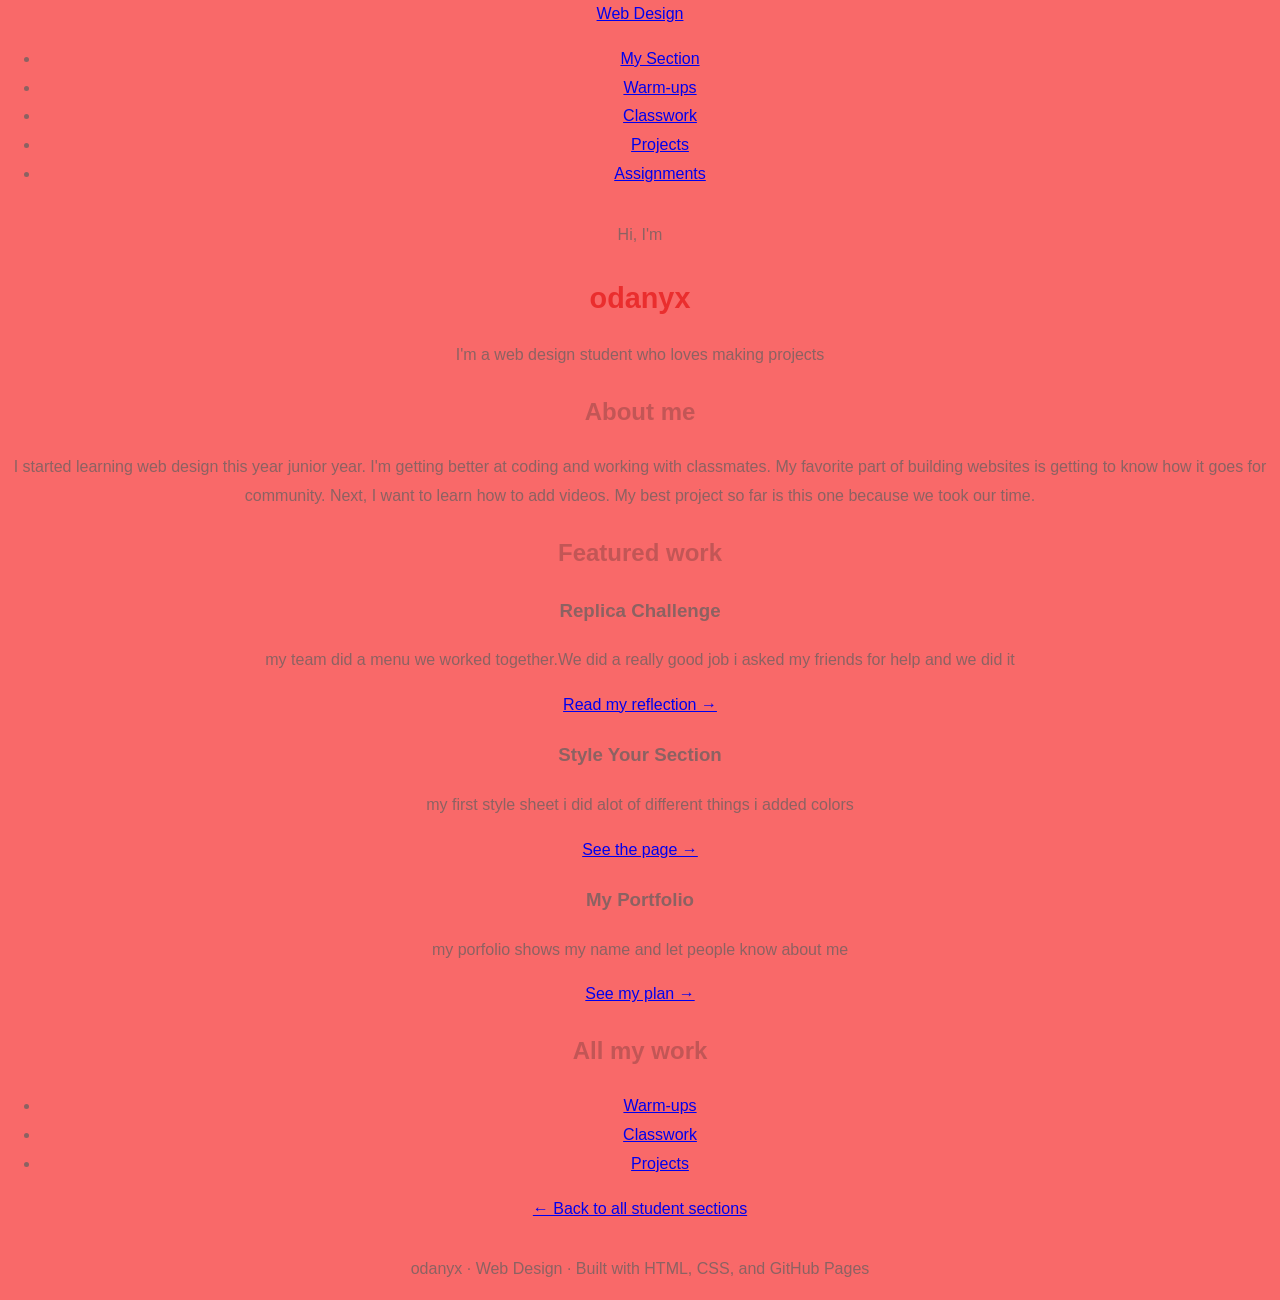
<file: index.html>
<!DOCTYPE html>
<html lang="en">
<head>
  <meta charset="UTF-8">
  <meta name="viewport" content="width=device-width, initial-scale=1.0">
  <title>Odanyx Ofarril's Section | Web Design</title>
  <link rel="stylesheet" href="style.css">
</head>
<body>
  <header>
    <nav>
      <a href="https://montverde-webdesign.github.io/" class="logo">Web Design</a>
      <ul>
        <li><a href="index.html">My Section</a></li>
        <li><a href="warm-ups/index.html">Warm-ups</a></li>
        <li><a href="classwork/index.html">Classwork</a></li>
        <li><a href="projects/index.html">Projects</a></li>
        <li><a href="https://montverde-webdesign.github.io/assignments.html">Assignments</a></li>
      </ul>
    </nav>
  </header>

  <main>
    <section class="hero">
  <p class="hello">Hi, I'm</p>
  <h1>odanyx</h1>
  <p class="intro">I'm a web design student who loves making projects</p>
</section>

<section class="about">
  <h2>About me</h2>
  <p>I started learning web design this year junior year. I'm getting better at coding and working with classmates. My favorite part of building websites is getting to know how it goes for community. Next, I want to learn how to add videos. My best project so far is this one because we took our time.</p>
</section>

<section class="all-work">

  <section class="featured">
  <h2>Featured work</h2>
  <div class="cards">
    <div class="card">
      <h3>Replica Challenge</h3>
      <p>my team did a menu we worked together.We did a really good job i asked my friends for help and we did it</p>
      <a href="projects/2026-11-05-replica-challenge.html">Read my reflection &rarr;</a>
    </div>
    <div class="card">
      <h3>Style Your Section</h3>
      <p>my first style sheet i did alot of different things i added colors</p>
      <a href="classwork/2026-10-23-style-my-section.html">See the page &rarr;</a>
    </div>
    <div class="card">
      <h3>My Portfolio</h3>
      <p>my porfolio shows my name and let people know about me</p>
      <a href="classwork/2026-11-16-portfolio-plan.html">See my plan &rarr;</a>
    </div>
  </div>
</section>

  <h2>All my work</h2>
  <ul class="work-links">
    <li><a href="warm-ups/index.html">Warm-ups</a></li>
    <li><a href="classwork/index.html">Classwork</a></li>
    <li><a href="projects/index.html">Projects</a></li>
  </ul>
</section>

<p><a href="https://montverde-webdesign.github.io/submissions.html">&larr; Back to all student sections</a></p>
  </main>
  <footer>
  <p>odanyx &middot; Web Design &middot; Built with HTML, CSS, and GitHub Pages</p>
</footer>
</file>
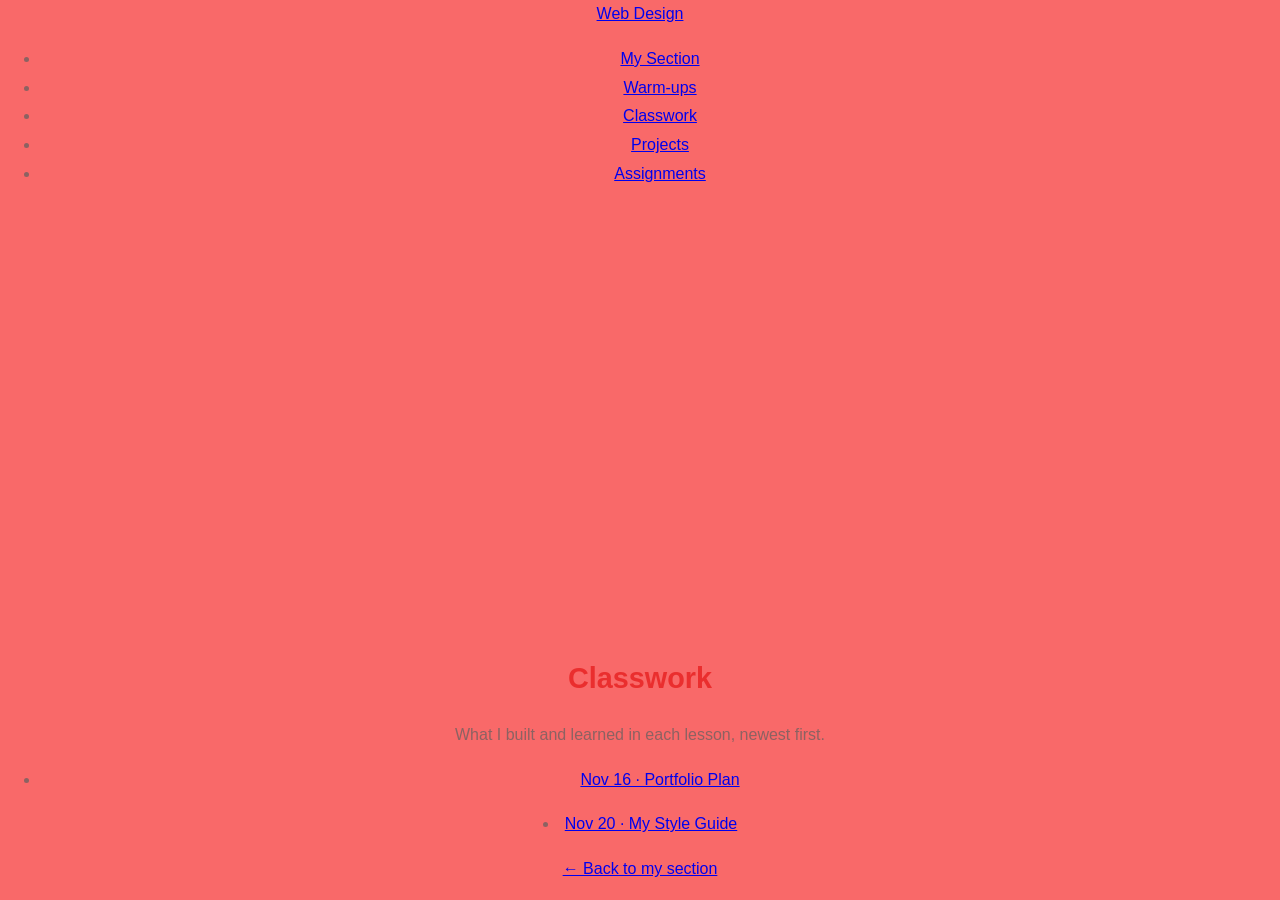
<file: classwork/index.html>
<!DOCTYPE html>
<html lang="en">
<head>
  <meta charset="UTF-8">
  <meta name="viewport" content="width=device-width, initial-scale=1.0">
  <title>Classwork | Odanyx Ofarril's Section</title>
  <link rel="stylesheet" href="../style.css">
</head>
<body>
  <header>
    <nav>
      <a href="https://montverde-webdesign.github.io/" class="logo">Web Design</a>
      <ul>
        <li><a href="../index.html">My Section</a></li>
        <li><a href="../warm-ups/index.html">Warm-ups</a></li>
        <li><a href="../classwork/index.html">Classwork</a></li>
        <li><a href="../projects/index.html">Projects</a></li>
        <li><a href="https://montverde-webdesign.github.io/assignments.html">Assignments</a></li>
      </ul>
    </nav>
  </header>

  <main>
    <h1>Classwork</h1>
    <p>What I built and learned in each lesson, newest first.</p>

    <!-- HOW TO ADD A PAGE TO THIS LIST:
         Copy the example line below (the one starting with <li>),
         paste it on the first line inside <ul class="entries">,<li><a href="2026-11-20-style-guide.html">Nov 20 &middot; My Style Guide</a></li>
         and change the file name and the text to match your new page.
         Newest pages go at the TOP.

         <li><a href="2026-10-23-section-setup.html">Oct 23 &middot; Set Up My Section</a></li>
    -->

    <ul class="entries"><li><a href="2026-11-16-portfolio-plan.html">Nov 16 &middot; Portfolio Plan</a></li>
    </ul>
<li><a href="2026-11-20-style-guide.html">Nov 20 &middot; My Style Guide</a></li>
    <p><a href="../index.html">&larr; Back to my section</a></p>
  </main>
</body>
</html>
</file>
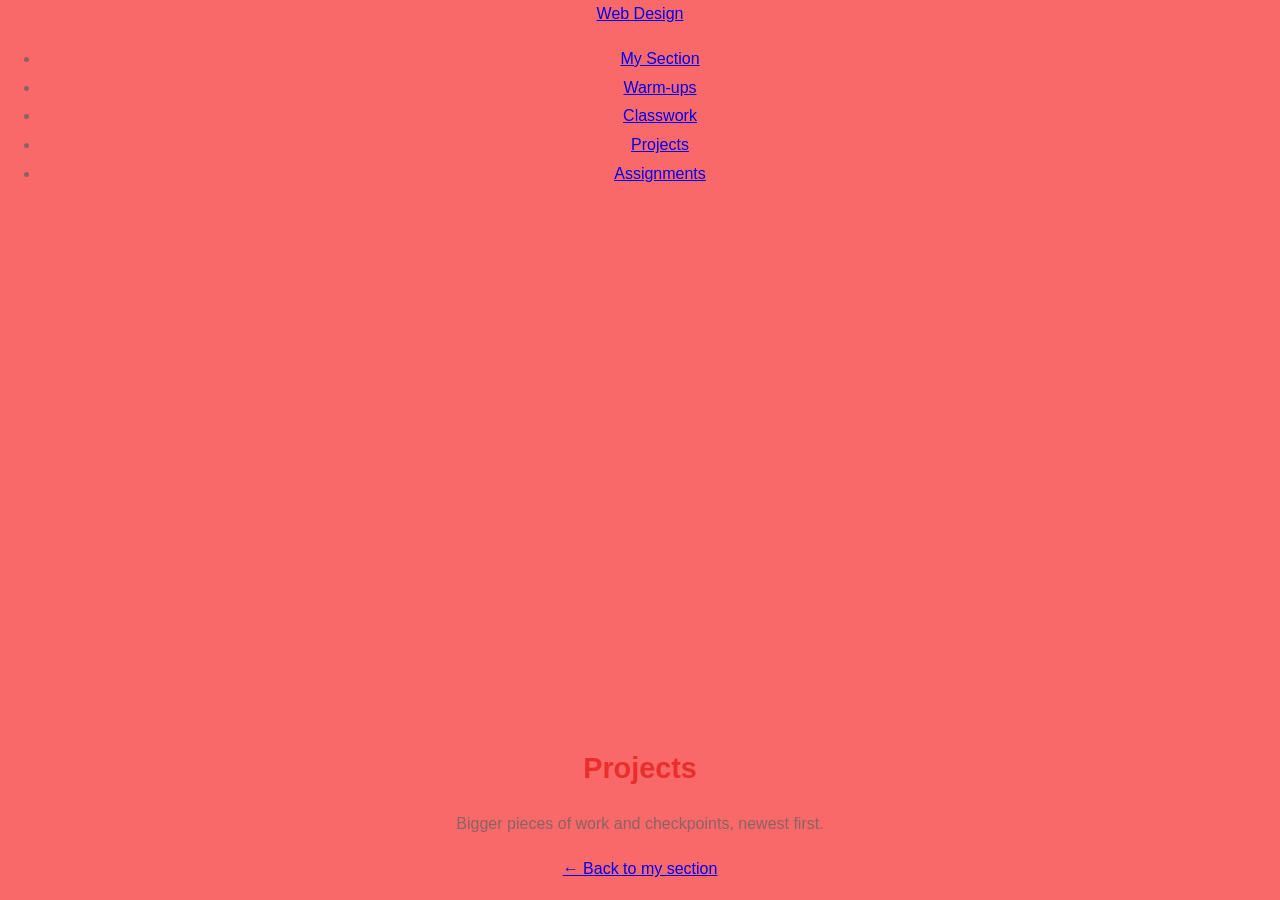
<file: projects/index.html>
<!DOCTYPE html>
<html lang="en">
<head>
  <meta charset="UTF-8">
  <meta name="viewport" content="width=device-width, initial-scale=1.0">
  <title>Projects | Odanyx Ofarril's Section</title>
  <link rel="stylesheet" href="../style.css">
</head>
<body>
  <header>
    <nav>
      <a href="https://montverde-webdesign.github.io/" class="logo">Web Design</a>
      <ul>
        <li><a href="../index.html">My Section</a></li>
        <li><a href="../warm-ups/index.html">Warm-ups</a></li>
        <li><a href="../classwork/index.html">Classwork</a></li>
        <li><a href="../projects/index.html">Projects</a></li>
        <li><a href="https://montverde-webdesign.github.io/assignments.html">Assignments</a></li>
      </ul>
    </nav>
  </header>

  <main>
    <h1>Projects</h1>
    <p>Bigger pieces of work and checkpoints, newest first.</p>

    <!-- HOW TO ADD A PAGE TO THIS LIST:
         Copy the example line below (the one starting with <li>),
         paste it on the first line inside <ul class="entries">,
         and change the file name and the text to match your new page.
         Newest pages go at the TOP.

         <li><a href="2026-10-30-phase-1-checkpoint.html">Oct 30 &middot; Phase 1 Checkpoint</a></li>
    -->

    <ul class="entries">
    </ul>

    <p><a href="../index.html">&larr; Back to my section</a></p>
  </main>
</body>
</html>
</file>
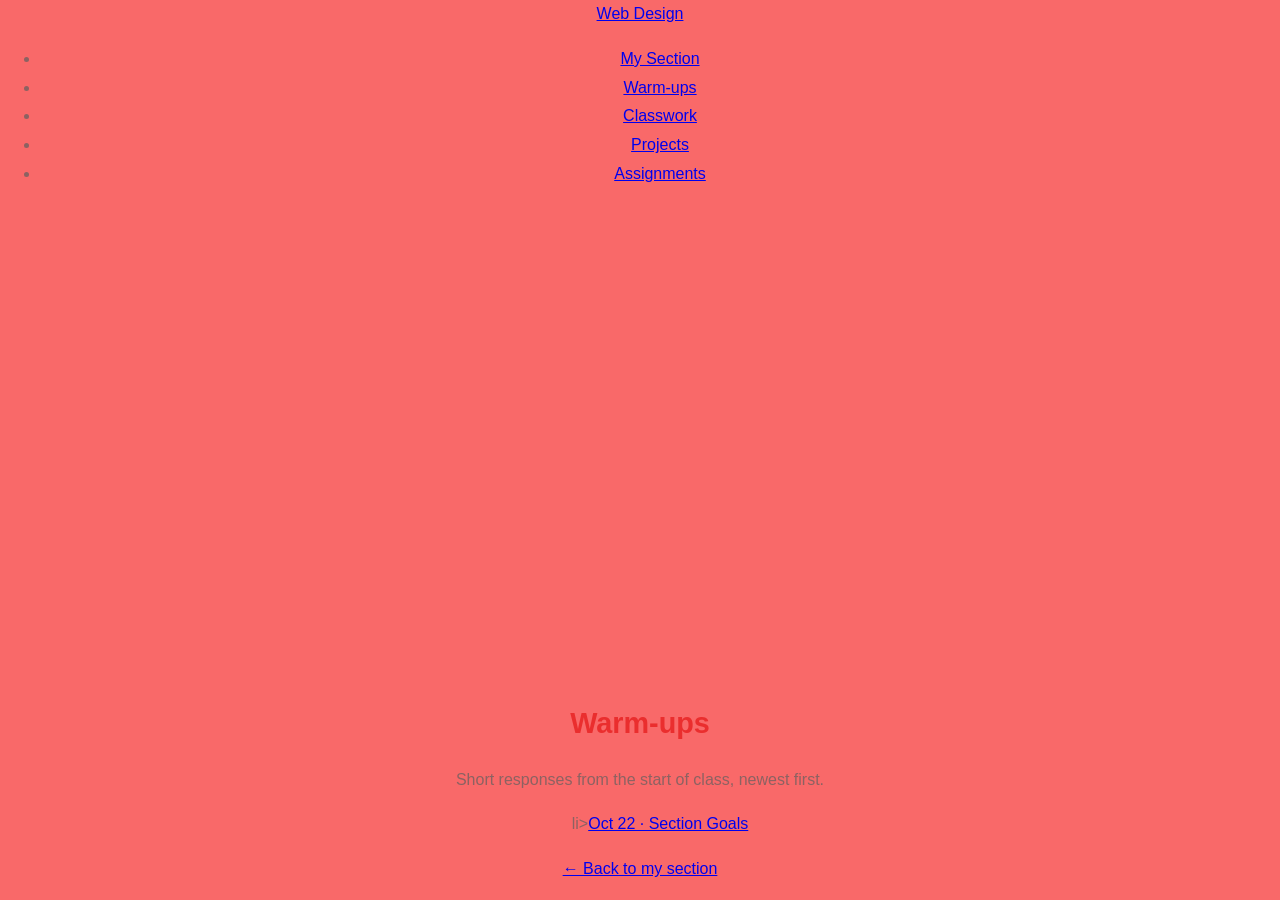
<file: warm-ups/index.html>
<!DOCTYPE html>
<html lang="en">
<head>
  <meta charset="UTF-8">
  <meta name="viewport" content="width=device-width, initial-scale=1.0">
  <title>Warm-ups | Odanyx Ofarril's Section</title>
  <link rel="stylesheet" href="../style.css">
</head>
<body>
  <header>
    <nav>
      <a href="https://montverde-webdesign.github.io/" class="logo">Web Design</a>
      <ul>
        <li><a href="../index.html">My Section</a></li>
        <li><a href="../warm-ups/index.html">Warm-ups</a></li>
        <li><a href="../classwork/index.html">Classwork</a></li>
        <li><a href="../projects/index.html">Projects</a></li>
        <li><a href="https://montverde-webdesign.github.io/assignments.html">Assignments</a></li>
      </ul>
    </nav>
  </header>

  <main>
    <h1>Warm-ups</h1>
    <p>Short responses from the start of class, newest first.</p>

    <!-- HOW TO ADD A PAGE TO THIS LIST:
         Copy the example line below (the one starting with <li>),
         paste it on the first line inside <ul class="entries">,
         and change the file name and the text to match your new page.
         Newest pages go at the TOP.

         <li><a href="2026-10-23-section-goals.html">Oct 23 &middot; Section Goals</a></li>
    -->

    <ul class="entries">
      li><a href="2026-10-23-section-goals.html">Oct 22 &middot; Section Goals</a></li>
    </ul>

    <p><a href="../index.html">&larr; Back to my section</a></p>
  </main>
</body>
</html>
</file>
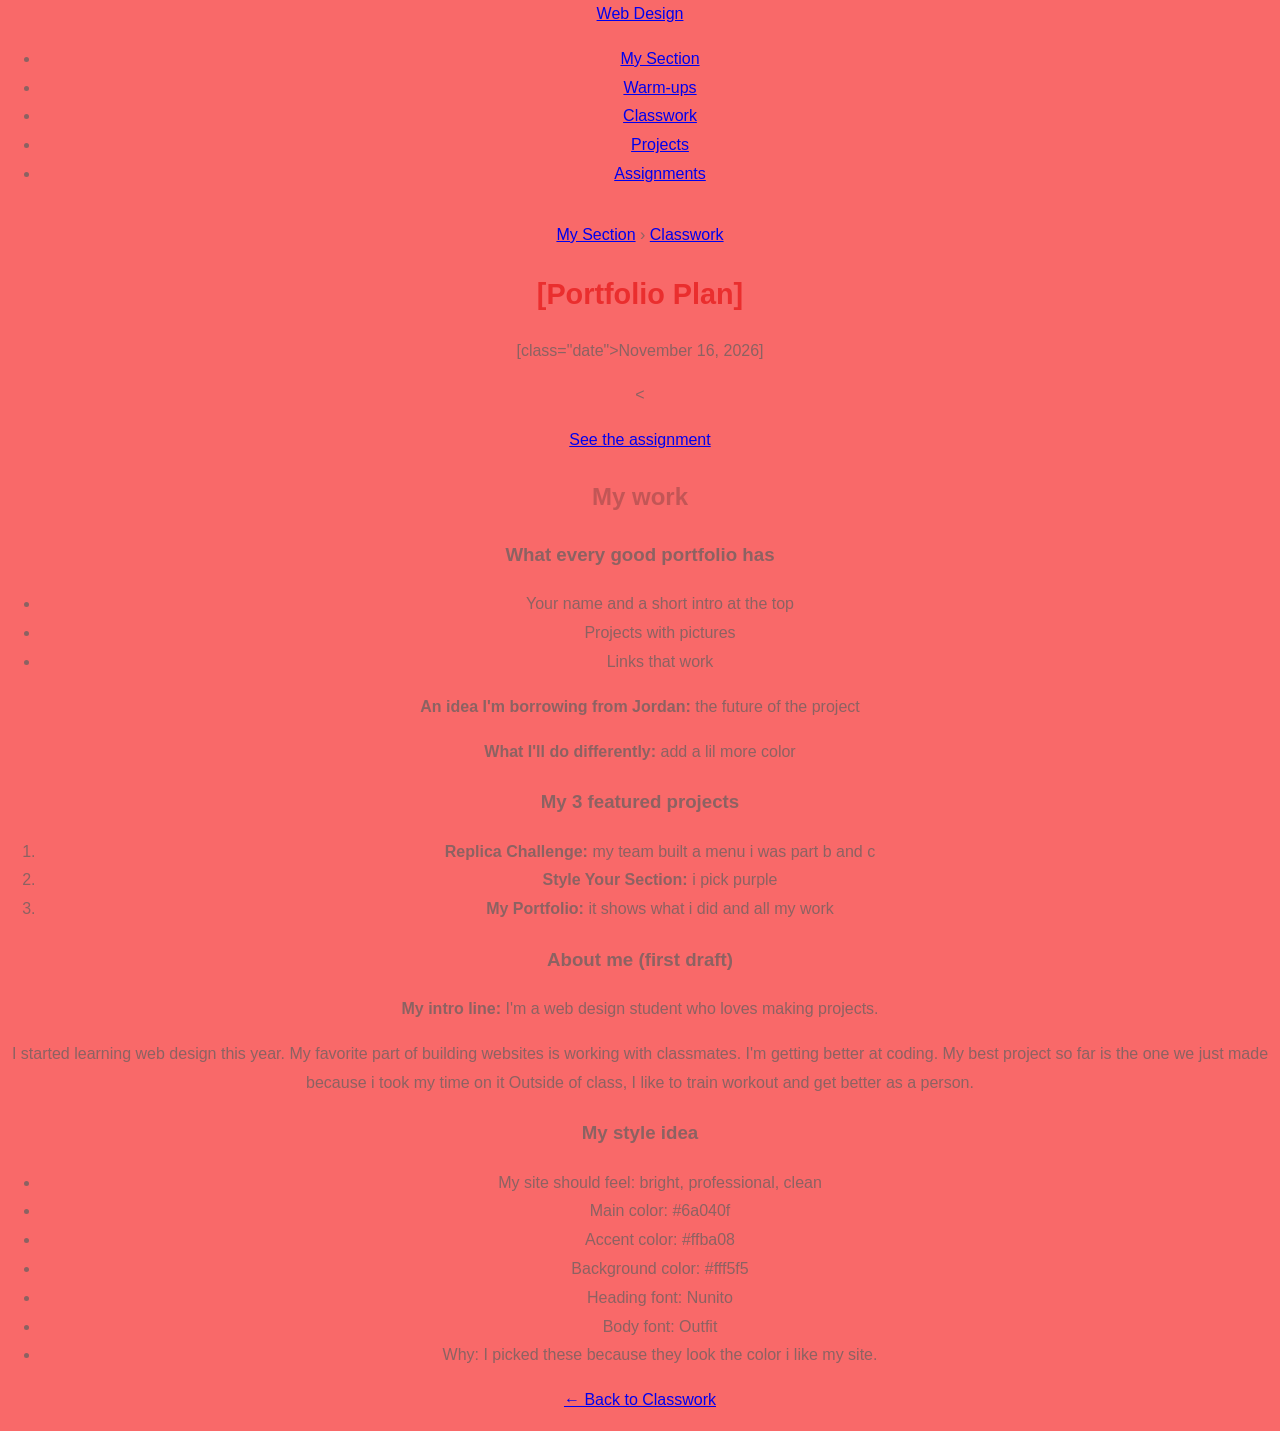
<file: classwork/2026-11-16-portfolio-plan.html>
<!DOCTYPE html>
<html lang="en">
<head>
  <meta charset="UTF-8">
  <meta name="viewport" content="width=device-width, initial-scale=1.0">
  <title>[Portfolio Plan ] | Odanyx Ofarril's Section</title>
  <link rel="stylesheet" href="../style.css">
</head>
<body>
  <header>
    <nav>
      <a href="https://montverde-webdesign.github.io/" class="logo">Web Design</a>
      <ul>
        <li><a href="../index.html">My Section</a></li>
        <li><a href="../warm-ups/index.html">Warm-ups</a></li>
        <li><a href="../classwork/index.html">Classwork</a></li>
        <li><a href="../projects/index.html">Projects</a></li>
        <li><a href="https://montverde-webdesign.github.io/assignments.html">Assignments</a></li>
      </ul>
    </nav>
  </header>

  <main>
    <!-- HOW TO USE THIS TEMPLATE:
         1. Copy this file and paste it into this same folder.
         2. Rename the copy to the assignment's file name, like 2026-10-23-section-setup.html
         3. Change everything in [square brackets], including the title at the top.
         4. Add a link to your new page at the top of the list in index.html.
         Leave this template.html file alone so you can copy it again next time. -->

    <p class="breadcrumbs"><a href="../index.html">My Section</a> &rsaquo; <a href="index.html">Classwork</a></p>

    <h1>[Portfolio Plan]</h1>
    <p class="date">[class="date">November 16, 2026]</p>

    <!-- Link to the assignment: replace the part after # with the file name, without .html -->
    <<p><a href="https://montverde-webdesign.github.io/assignments.html#2026-11-16-portfolio-plan">See the assignment</a></p>

    <h2>My work</h2>
    <h3>What every good portfolio has</h3>
<ul>
  <li>Your name and a short intro at the top</li>
  <li>Projects with pictures</li>
  <li>Links that work</li>
</ul>
<p><strong>An idea I'm borrowing from Jordan:</strong> the future of the project</p>
<p><strong>What I'll do differently:</strong> add a lil more color</p>

<h3>My 3 featured projects</h3>
<ol>
  <li><strong>Replica Challenge:</strong> my team built a menu i was part b and c</li>
  <li><strong>Style Your Section:</strong> i pick purple</li>
  <li><strong>My Portfolio:</strong> it shows what i did and all my work</li>
</ol>

<h3>About me (first draft)</h3>
<p><strong>My intro line:</strong> I'm a web design student who loves making projects.</p>
<p>I started learning web design this year. My favorite part of building websites is working with classmates. I'm getting better at coding. My best project so far is the one we just made because i took my time on it Outside of class, I like to train workout and get better as a person.</p>

<h3>My style idea</h3>
<ul>
  <li>My site should feel: bright, professional, clean</li>
  <li>Main color: #6a040f</li>
  <li>Accent color: #ffba08</li>
  <li>Background color: #fff5f5</li>
  <li>Heading font: Nunito</li>
  <li>Body font: Outfit</li>
  <li>Why: I picked these because they look the color i  like my site.</li>
</ul>

    <p><a href="index.html">&larr; Back to Classwork</a></p>
  </main>
</body>
</html>
</file>
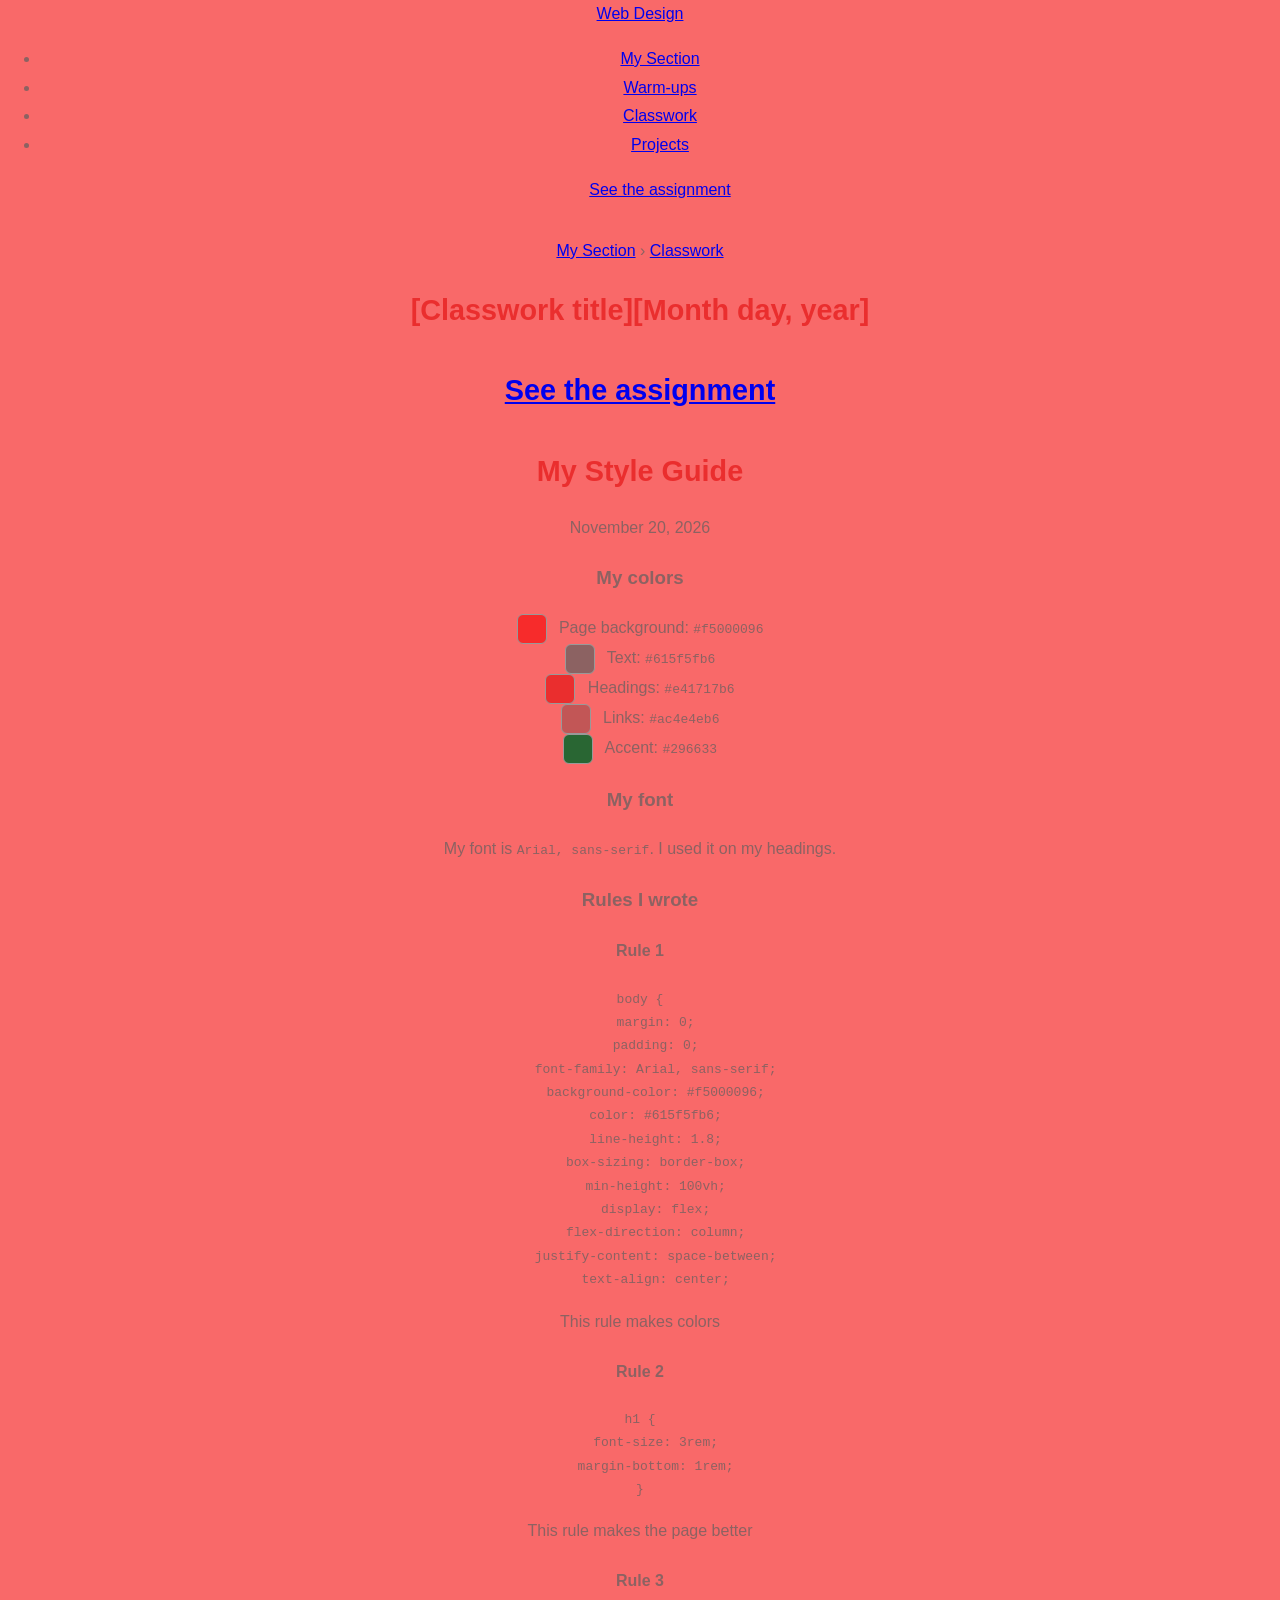
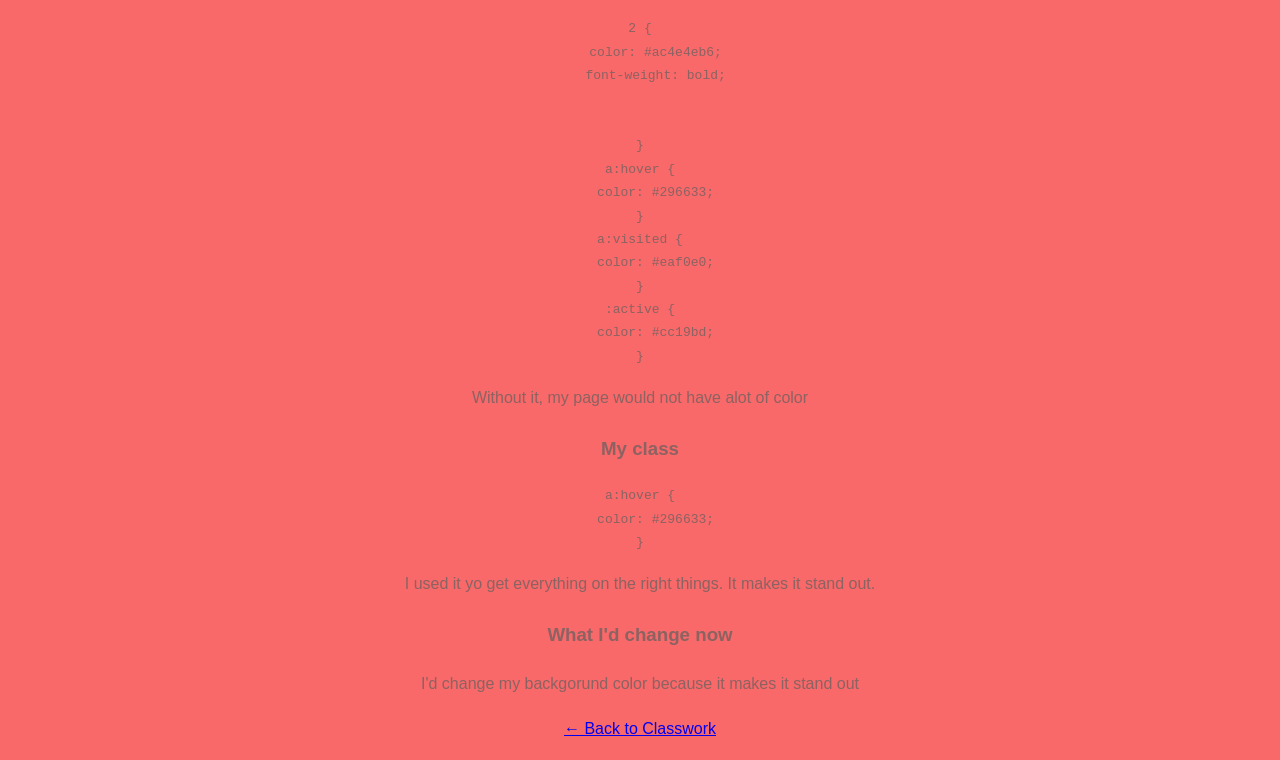
<file: classwork/2026-11-20-style-guide.html>
<!DOCTYPE html>
<html lang="en">
<head>
  <meta charset="UTF-8">
  <meta name="viewport" content="width=device-width, initial-scale=1.0">
  <title>My Style Guide | odanyx's Section</title>
  <link rel="stylesheet" href="../style-october.css">
</head>
<body>
  <header>
    <nav>
      <a href="https://montverde-webdesign.github.io/" class="logo">Web Design</a>
      <ul>
        <li><a href="../index.html">My Section</a></li>
        <li><a href="../warm-ups/index.html">Warm-ups</a></li>
        <li><a href="../classwork/index.html">Classwork</a></li>
        <li><a href="../projects/index.html">Projects</a></li>
        <p><a href="https://montverde-webdesign.github.io/assignments.html#2026-11-20-style-guide">See the assignment</a></p>
      </ul>
    </nav>
  </header>

  <main>
    <!-- HOW TO USE THIS TEMPLATE:
         1. Copy this file and paste it into this same folder.
         2. Rename the copy to the assignment's file name, like 2026-10-23-section-setup.html
         3. Change everything in [square brackets], including the title at the top.
         4. Add a link to your new page at the top of the list in index.html.
         Leave this template.html file alone so you can copy it again next time. -->

    <p class="breadcrumbs"><a href="../index.html">My Section</a> &rsaquo; <a href="index.html">Classwork</a></p>

    <h1>[Classwork title]</
    <p class="date">[Month day, year]</p>

    <!-- Link to the assignment: replace the part after # with the file name, without .html -->
    <p><a href="https://montverde-webdesign.github.io/assignments.html#2026-10-23-section-setup">See the assignment</a></p>

    <h1>My Style Guide</h1>
<p class="date">November 20, 2026</p>
<h3>My colors</h3>
<ul class="palette">
  <li><span class="swatch" style="background-color: #f5000096;"></span> Page background: <code>#f5000096</code></li>
  <li><span class="swatch" style="background-color: #615f5fb6;"></span> Text: <code>#615f5fb6</code></li>
  <li><span class="swatch" style="background-color: #e41717b6;"></span> Headings: <code>#e41717b6</code></li>
  <li><span class="swatch" style="background-color: #ac4e4eb6;"></span> Links: <code>#ac4e4eb6</code></li>
  <li><span class="swatch" style="background-color: #296633;"></span> Accent: <code>#296633</code></li>
</ul>

<h3>My font</h3>
<p>My font is <code>Arial, sans-serif</code>. I used it on my headings.</p>

<h3>Rules I wrote</h3>
<h4>Rule 1</h4>
<pre><code>body {
    margin: 0;
    padding: 0;
    font-family: Arial, sans-serif;
    background-color: #f5000096;
    color: #615f5fb6;
    line-height: 1.8;
    box-sizing: border-box;
    min-height: 100vh;
    display: flex;
    flex-direction: column;
    justify-content: space-between;
    text-align: center;</code></pre>
<p>This rule makes colors</p>

<h4>Rule 2</h4>
<pre><code>h1 {
    font-size: 3rem;
    margin-bottom: 1rem;
}</code></pre>
<p>This rule makes the page better</p>

<h4>Rule 3</h4>
<pre><code>2 {
    color: #ac4e4eb6;
    font-weight: bold;


}
a:hover {
    color: #296633;
}
a:visited {
    color: #eaf0e0;
}
:active {
    color: #cc19bd;
}</code></pre>
<p>Without it, my page would not have alot of color</p>

<h3>My class</h3>
<pre><code>a:hover {
    color: #296633;
}</code></pre>
<p>I used it yo get everything on the right things. It makes it stand out.</p>

<h3>What I'd change now</h3>
<p>I'd change my backgorund color because it makes it stand out</p>
    <p><a href="index.html">&larr; Back to Classwork</a></p>
  </main>
</body>
</html>
</file>
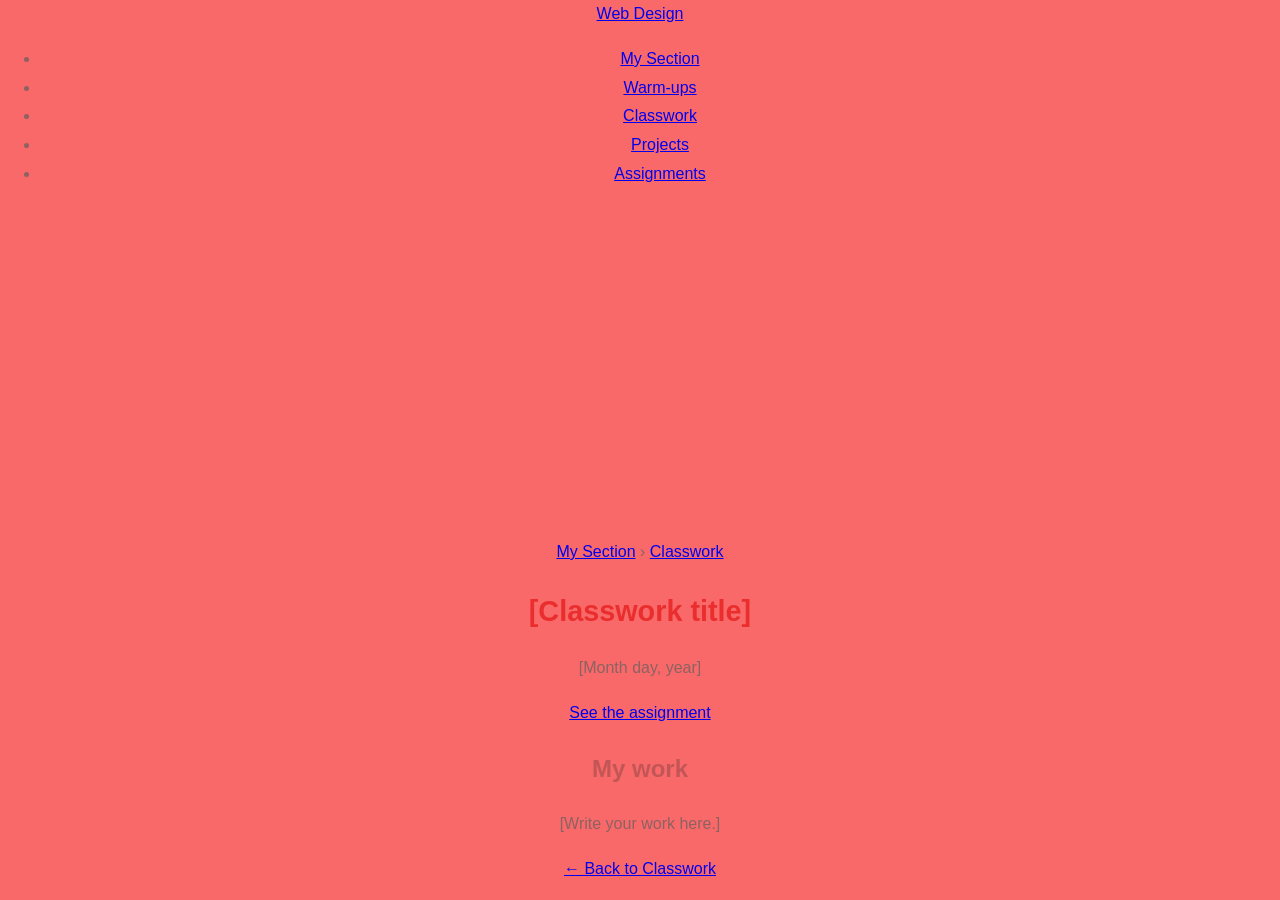
<file: classwork/template.html>
<!DOCTYPE html>
<html lang="en">
<head>
  <meta charset="UTF-8">
  <meta name="viewport" content="width=device-width, initial-scale=1.0">
  <title>[Classwork title] | Odanyx Ofarril's Section</title>
  <link rel="stylesheet" href="../style.css">
</head>
<body>
  <header>
    <nav>
      <a href="https://montverde-webdesign.github.io/" class="logo">Web Design</a>
      <ul>
        <li><a href="../index.html">My Section</a></li>
        <li><a href="../warm-ups/index.html">Warm-ups</a></li>
        <li><a href="../classwork/index.html">Classwork</a></li>
        <li><a href="../projects/index.html">Projects</a></li>
        <li><a href="https://montverde-webdesign.github.io/assignments.html">Assignments</a></li>
      </ul>
    </nav>
  </header>

  <main>
    <!-- HOW TO USE THIS TEMPLATE:
         1. Copy this file and paste it into this same folder.
         2. Rename the copy to the assignment's file name, like 2026-10-23-section-setup.html
         3. Change everything in [square brackets], including the title at the top.
         4. Add a link to your new page at the top of the list in index.html.
         Leave this template.html file alone so you can copy it again next time. -->

    <p class="breadcrumbs"><a href="../index.html">My Section</a> &rsaquo; <a href="index.html">Classwork</a></p>

    <h1>[Classwork title]</h1>
    <p class="date">[Month day, year]</p>

    <!-- Link to the assignment: replace the part after # with the file name, without .html -->
    <p><a href="https://montverde-webdesign.github.io/assignments.html#2026-10-23-section-setup">See the assignment</a></p>

    <h2>My work</h2>
    <p>[Write your work here.]</p>

    <p><a href="index.html">&larr; Back to Classwork</a></p>
  </main>
</body>
</html>
</file>
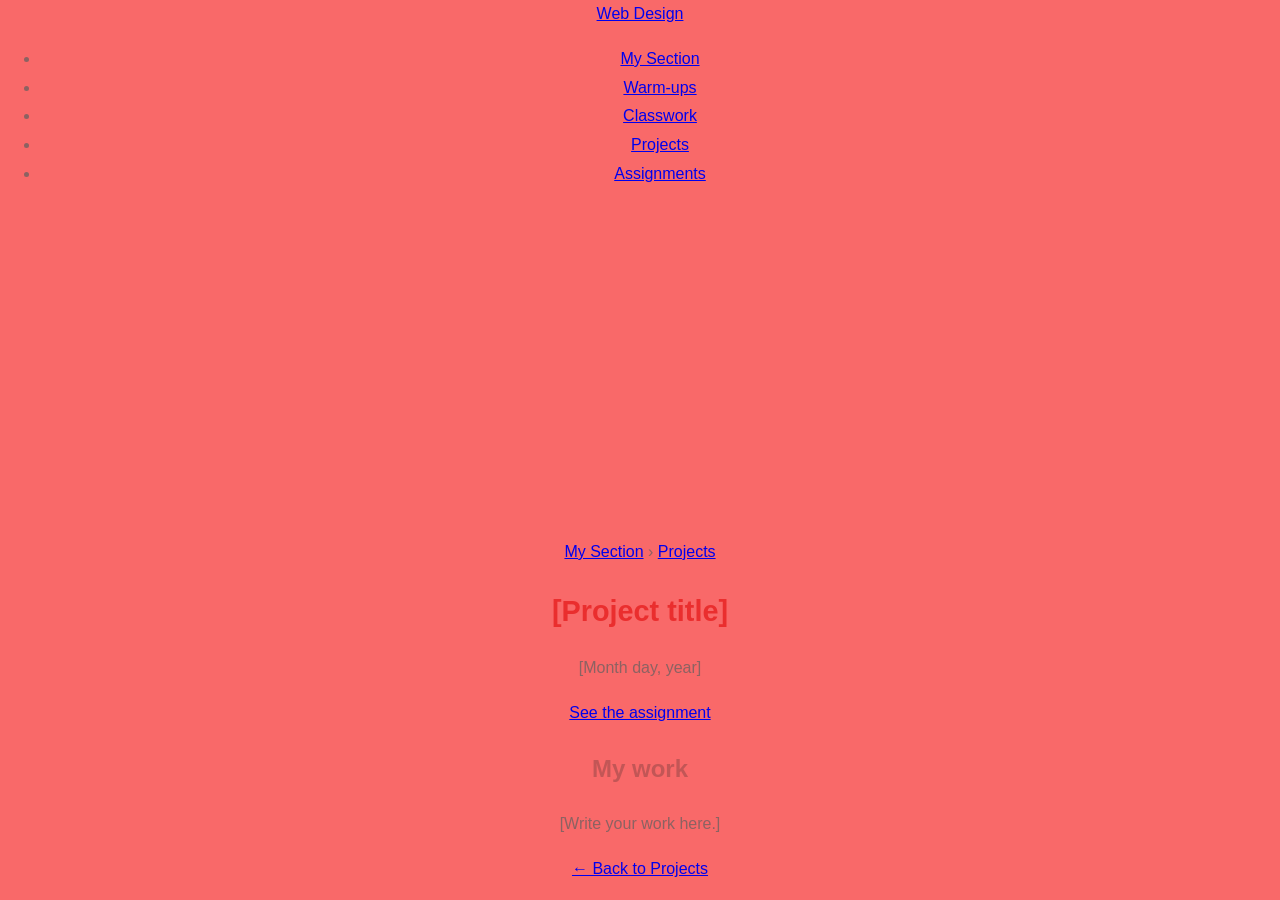
<file: projects/template.html>
<!DOCTYPE html>
<html lang="en">
<head>
  <meta charset="UTF-8">
  <meta name="viewport" content="width=device-width, initial-scale=1.0">
  <title>[Project title] | Odanyx Ofarril's Section</title>
  <link rel="stylesheet" href="../style.css">
</head>
<body>
  <header>
    <nav>
      <a href="https://montverde-webdesign.github.io/" class="logo">Web Design</a>
      <ul>
        <li><a href="../index.html">My Section</a></li>
        <li><a href="../warm-ups/index.html">Warm-ups</a></li>
        <li><a href="../classwork/index.html">Classwork</a></li>
        <li><a href="../projects/index.html">Projects</a></li>
        <li><a href="https://montverde-webdesign.github.io/assignments.html">Assignments</a></li>
      </ul>
    </nav>
  </header>

  <main>
    <!-- HOW TO USE THIS TEMPLATE:
         1. Copy this file and paste it into this same folder.
         2. Rename the copy to the assignment's file name, like 2026-10-30-phase-1-checkpoint.html
         3. Change everything in [square brackets], including the title at the top.
         4. Add a link to your new page at the top of the list in index.html.
         Leave this template.html file alone so you can copy it again next time. -->

    <p class="breadcrumbs"><a href="../index.html">My Section</a> &rsaquo; <a href="index.html">Projects</a></p>

    <h1>[Project title]</h1>
    <p class="date">[Month day, year]</p>

    <!-- Link to the assignment: replace the part after # with the file name, without .html -->
    <p><a href="https://montverde-webdesign.github.io/assignments.html#2026-10-30-phase-1-checkpoint">See the assignment</a></p>

    <h2>My work</h2>
    <p>[Write your work here.]</p>

    <p><a href="index.html">&larr; Back to Projects</a></p>
  </main>
</body>
</html>
</file>
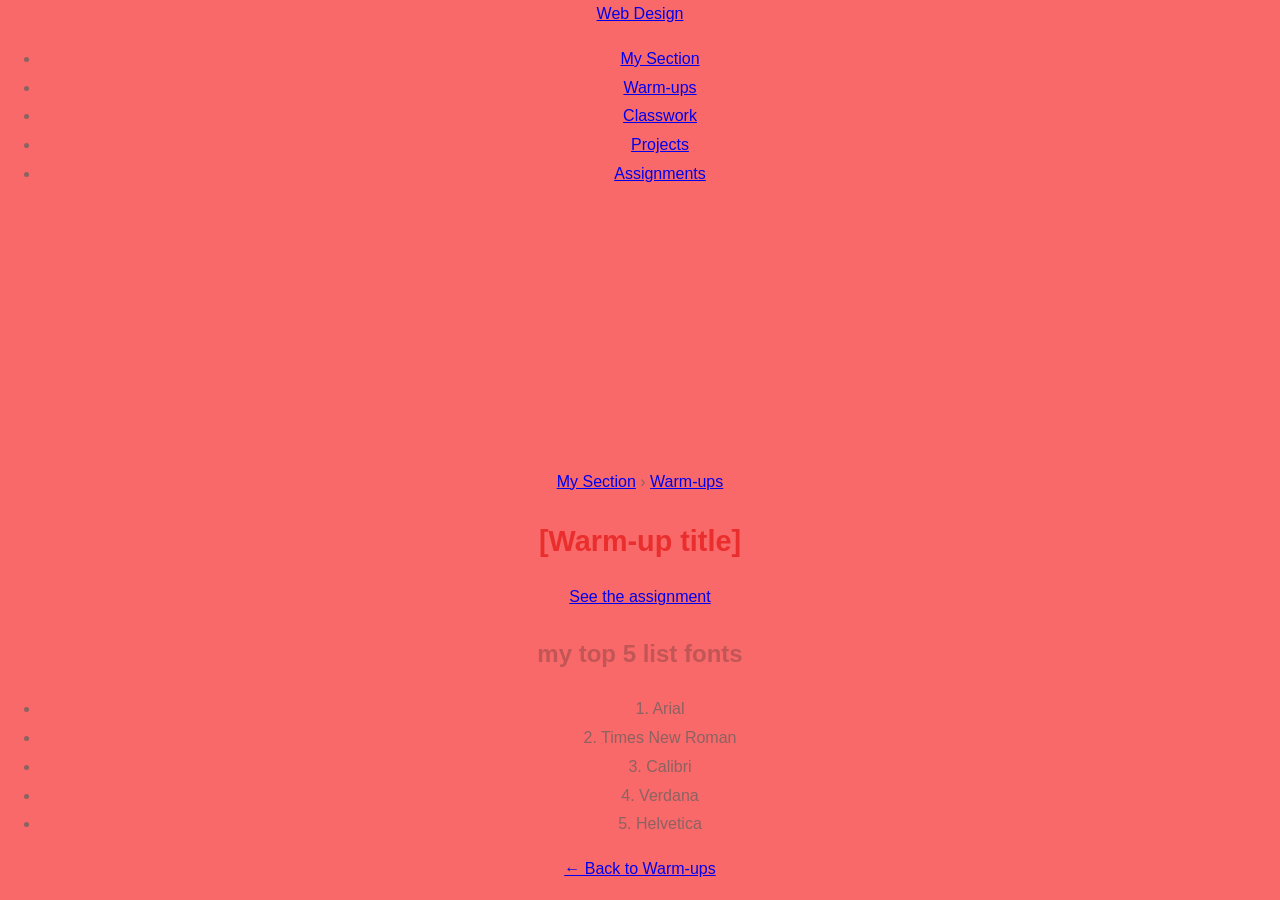
<file: warm-ups/oct-27-practice.html>
<!DOCTYPE html>
<html lang="en">
<head>
  <meta charset="UTF-8">
  <meta name="viewport" content="width=device-width, initial-scale=1.0">
  <title>[Warm-up title] | Odanyx Ofarril's Section</title>
  <link rel="stylesheet" href="../style.css">
</head>
<body>
  <header>
    <nav>
      <a href="https://montverde-webdesign.github.io/" class="logo">Web Design</a>
      <ul>
        <li><a href="../index.html">My Section</a></li>
        <li><a href="../warm-ups/index.html">Warm-ups</a></li>
        <li><a href="../classwork/index.html">Classwork</a></li>
        <li><a href="../projects/index.html">Projects</a></li>
        <li><a href="https://montverde-webdesign.github.io/assignments.html">Assignments</a></li>
      </ul>
    </nav>
  </header>

  <main>
    <!-- HOW TO USE THIS TEMPLATE:
         1. Copy this file and paste it into this same folder.
         2. Rename the copy to the assignment's file name, like 2026-10-23-section-goals.html
         3. Change everything in [square brackets], including the title at the top.
         4. Add a link to your new page at the top of the list in index.html.
         Leave this template.html file alone so you can copy it again next time. -->

    <p class="breadcrumbs"><a href="../index.html">My Section</a> &rsaquo; <a href="index.html">Warm-ups</a></p>

    <h1>[Warm-up title]</h1>
    <p class="date"><div october,27,2026=""></div></p>

    <!-- Link to the assignment: replace the part after # with the file name, without .html -->
    <p><a href="https://montverde-webdesign.github.io/assignments.html#2026-10-23-section-goals">See the assignment</a></p>

    <h2>my top 5 list fonts</h2>
    
    <p>
      <ul>
        <li>1. Arial</li>
        <li>2. Times New Roman</li>
        <li>3. Calibri</li>
        <li>4. Verdana</li>
        <li>5. Helvetica</li>
      </ul>

    <p><a href="index.html">&larr; Back to Warm-ups</a></p>
  </main>
</body>
</html>
</file>
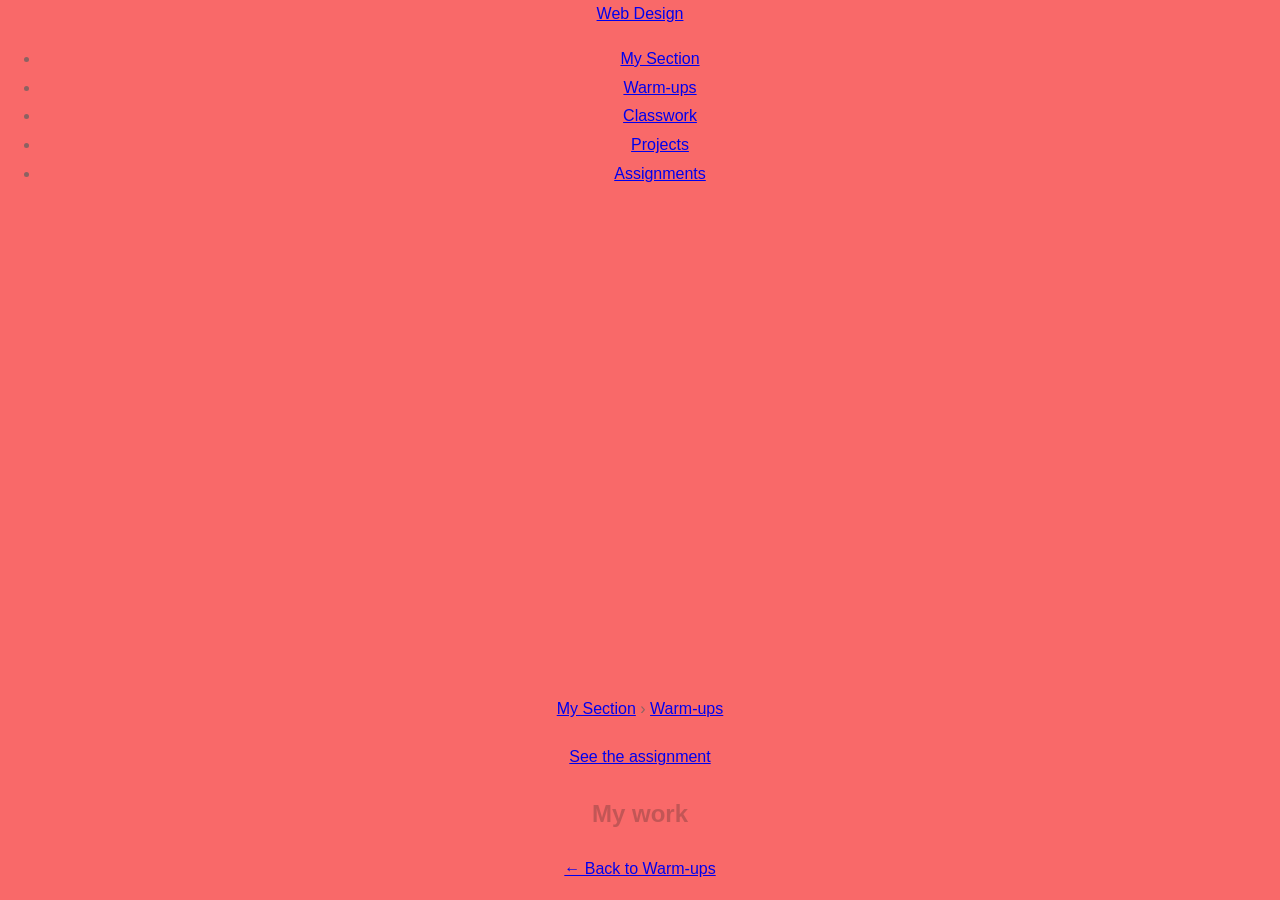
<file: warm-ups/october-22-practice.html>
<!DOCTYPE html>
<html lang="en">
<head>
  <meta charset="UTF-8">
  <meta name="viewport" content="width=device-width, initial-scale=1.0">
  <title>[section Goals | Odanyx Ofarril's Section</title>
  <link rel="stylesheet" href="../style.css">
</head>
<body>
  <header>
    <nav>
      <a href="https://montverde-webdesign.github.io/" class="logo">Web Design</a>
      <ul>
        <li><a href="../index.html">My Section</a></li>
        <li><a href="../warm-ups/index.html">Warm-ups</a></li>
        <li><a href="../classwork/index.html">Classwork</a></li>
        <li><a href="../projects/index.html">Projects</a></li>
        <li><a href="https://montverde-webdesign.github.io/assignments.html">Assignments</a></li>
      </ul>
    </nav>
  </header>

  <main>
    <!-- HOW TO USE THIS TEMPLATE:
         1. Copy this file and paste it into this same folder.
         2. Rename the copy to the assignment's file name, like 2026-10-23-section-goals.html
         3. Change everything in [square brackets], including the title at the top.
         4. Add a link to your new page at the top of the list in index.html.
         Leave this template.html file alone so you can copy it again next time. -->

    <p class="breadcrumbs"><a href="../index.html">My Section</a> &rsaquo; <a href="index.html">Warm-ups</a></p>

    <h1><div section="" Goals=""></div></h1>
    <p class="date"><div october="" 22="" 2026=""></div></p>

    <!-- Link to the assignment: replace the part after # with the file name, without .html -->
    <p><a href="https://montverde-webdesign.github.io/assignments.html#2026-10-23-section-goals">See the assignment</a></p>

    <h2>My work</h2>
    <p><div i="" want="" to="" make="" a="" really="" cool="" page="" about="" sports=""></div></p>

    <p><a href="index.html">&larr; Back to Warm-ups</a></p>
  </main>
</body>
</html>
</file>
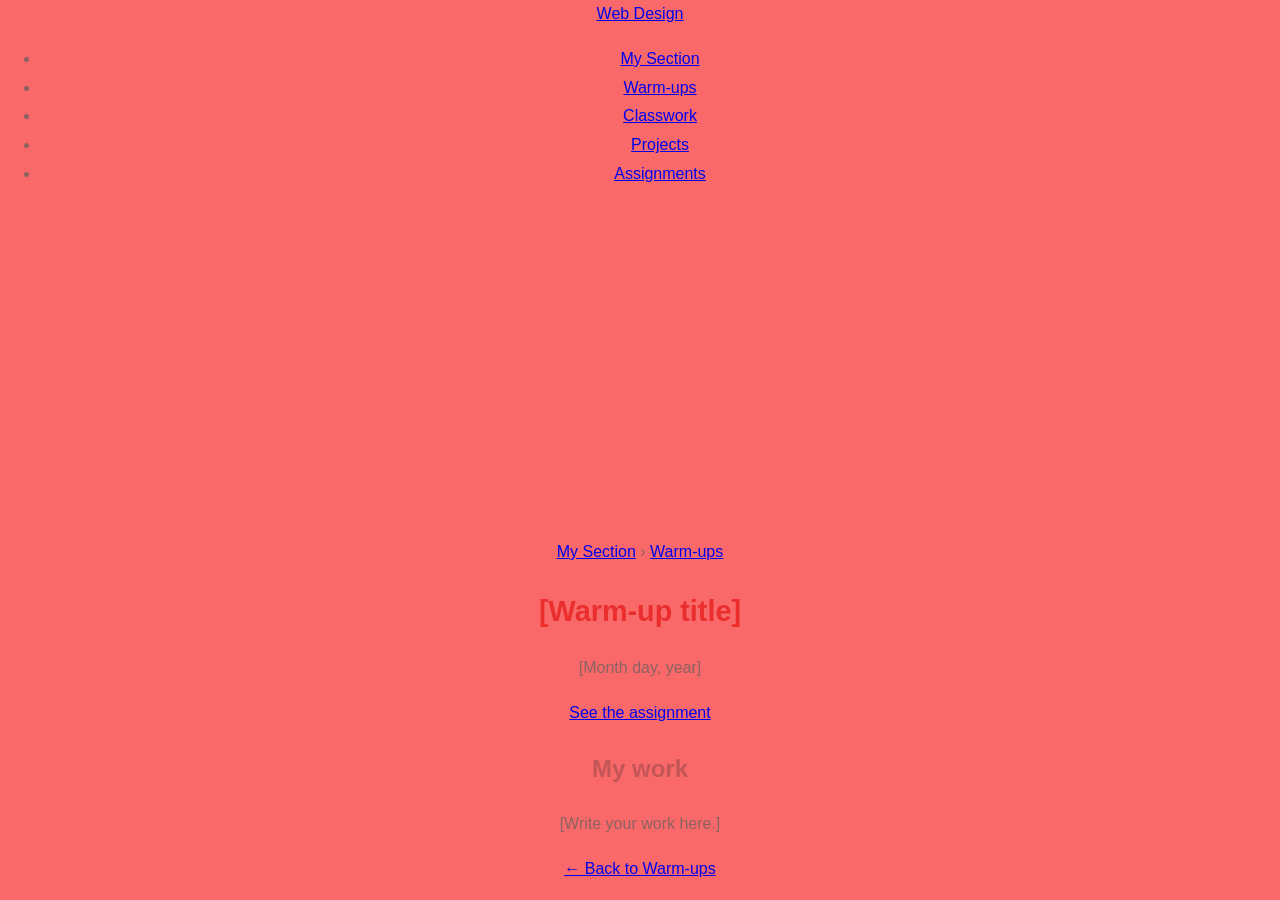
<file: warm-ups/template.html>
<!DOCTYPE html>
<html lang="en">
<head>
  <meta charset="UTF-8">
  <meta name="viewport" content="width=device-width, initial-scale=1.0">
  <title>[Warm-up title] | Odanyx Ofarril's Section</title>
  <link rel="stylesheet" href="../style.css">
</head>
<body>
  <header>
    <nav>
      <a href="https://montverde-webdesign.github.io/" class="logo">Web Design</a>
      <ul>
        <li><a href="../index.html">My Section</a></li>
        <li><a href="../warm-ups/index.html">Warm-ups</a></li>
        <li><a href="../classwork/index.html">Classwork</a></li>
        <li><a href="../projects/index.html">Projects</a></li>
        <li><a href="https://montverde-webdesign.github.io/assignments.html">Assignments</a></li>
      </ul>
    </nav>
  </header>

  <main>
    <!-- HOW TO USE THIS TEMPLATE:
         1. Copy this file and paste it into this same folder.
         2. Rename the copy to the assignment's file name, like 2026-10-23-section-goals.html
         3. Change everything in [square brackets], including the title at the top.
         4. Add a link to your new page at the top of the list in index.html.
         Leave this template.html file alone so you can copy it again next time. -->

    <p class="breadcrumbs"><a href="../index.html">My Section</a> &rsaquo; <a href="index.html">Warm-ups</a></p>

    <h1>[Warm-up title]</h1>
    <p class="date">[Month day, year]</p>

    <!-- Link to the assignment: replace the part after # with the file name, without .html -->
    <p><a href="https://montverde-webdesign.github.io/assignments.html#2026-10-23-section-goals">See the assignment</a></p>

    <h2>My work</h2>
    <p>[Write your work here.]</p>

    <p><a href="index.html">&larr; Back to Warm-ups</a></p>
  </main>
</body>
</html>
</file>
<file: style.css>
/* ==========================================================
   My section's styles
   Every page in this section uses this one file.

   Pages in this main folder link to it with:
       <link rel="stylesheet" href="style.css">
   Pages inside warm-ups, classwork, and projects use ../ to go up a folder:
       <link rel="stylesheet" href="../style.css">

   We'll write styles here starting Monday.
   ========================================================== */
body {
    margin: 0;
    padding: 0;
    font-family: Arial, sans-serif;
    background-color: #f5000096;
    color: #615f5fb6;
    line-height: 1.8;
    box-sizing: border-box;
    min-height: 100vh;
    display: flex;
    flex-direction: column;
    justify-content: space-between;
    text-align: center;
    
}
h1 {
    font-size: 3rem;
    margin-bottom: 1rem;
}
h1 {
    font-size: 1.8rem;
    margin-bottom: 0.5rem;
    color: #e41717b6;
}
h2 {
    color: #ac4e4eb6;
    font-weight: bold;


}
a:hover {
    color: #296633;
}
a:visited {
    color: #eaf0e0;
}
:active {
    color: #cc19bd;
}
</file>
<file: style-october.css>
/* ==========================================================
   My section's styles
   Every page in this section uses this one file.

   Pages in this main folder link to it with:
       <link rel="stylesheet" href="style.css">
   Pages inside warm-ups, classwork, and projects use ../ to go up a folder:
       <link rel="stylesheet" href="../style.css">

   We'll write styles here starting Monday.
   ========================================================== */
body {
    margin: 0;
    padding: 0;
    font-family: Arial, sans-serif;
    background-color: #f5000096;
    color: #615f5fb6;
    line-height: 1.8;
    box-sizing: border-box;
    min-height: 100vh;
    display: flex;
    flex-direction: column;
    justify-content: space-between;
    text-align: center;
    
}
h1 {
    font-size: 3rem;
    margin-bottom: 1rem;
}
h1 {
    font-size: 1.8rem;
    margin-bottom: 0.5rem;
    color: #e41717b6;
}
h2 {
    color: #ac4e4eb6;
    font-weight: bold;


}
a:hover {
    color: #296633;
}
a:visited {
    color: #eaf0e0;
}
:active {
    color: #cc19bd;
}/* Color boxes for my style guide */
.palette {
  list-style: none;
  padding: 0;
}



/* Color boxes for my style guide */
.palette {
  list-style: none;
  padding: 0;
}

.swatch {
  display: inline-block;
  width: 28px;
  height: 28px;
  border-radius: 6px;
  border: 1px solid #999999;
  vertical-align: middle;
  margin-right: 8px;
}
</file>
